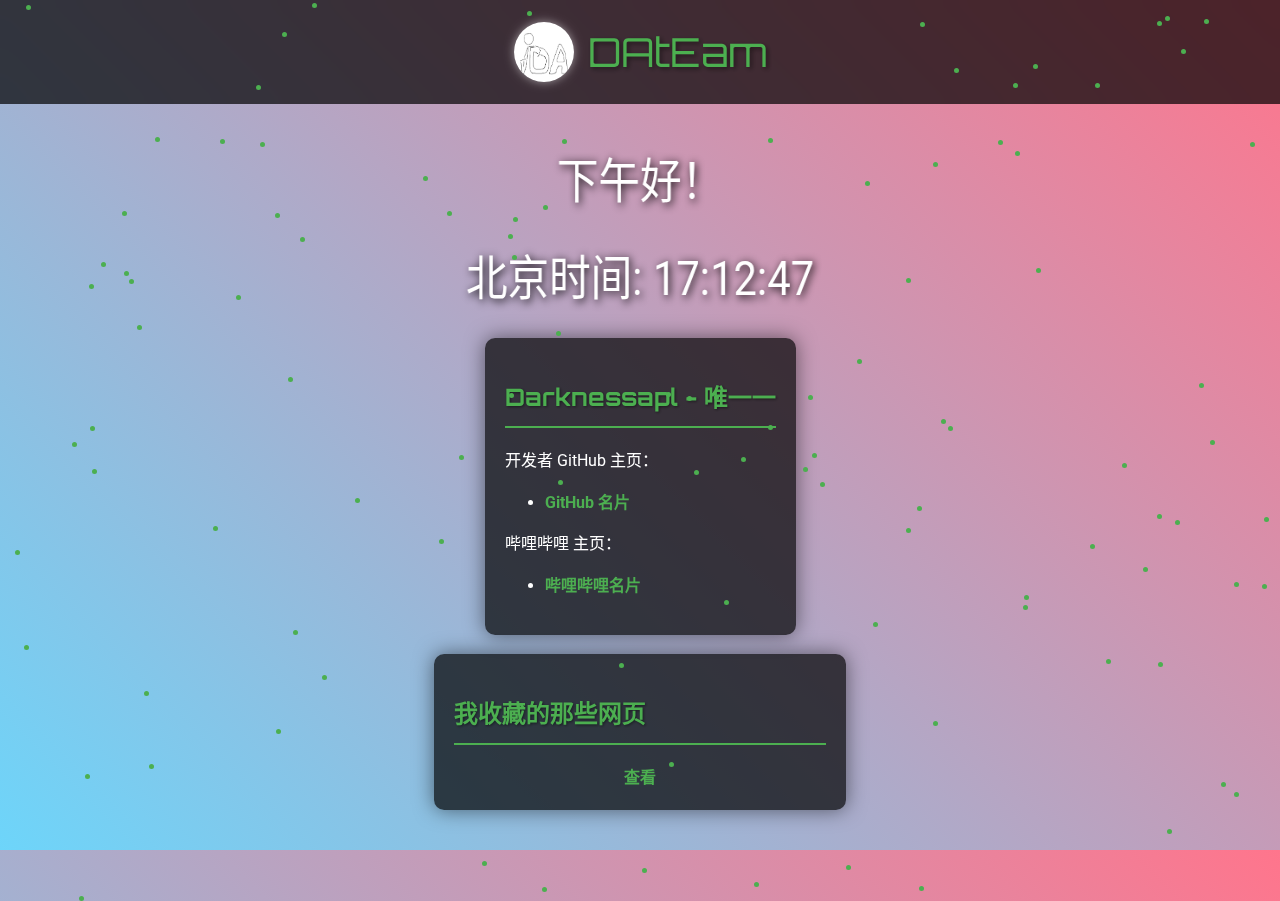
<file: index.html>
<!DOCTYPE html>
<html lang="zh-CN">
<head>
<meta charset="UTF-8">
<meta name="viewport" content="width=device-width, initial-scale=1.0">
<meta http-equiv="X-UA-Compatible" content="IE=edge">
<link rel="icon" href="icon.ico" type="image/x-icon">
<title>DAtEam</title>
<meta name="description" content="DAtEam - 一个技术团队，致力于开发与分享。">
<meta name="author" content="Darknessapl">
<meta name="keywords" content="DAtEam, 技术团队, 开发, 分享">
<style>
    @import url('https://fonts.googleapis.com/css2?family=Roboto:wght@300;400;700&display=swap');
    @import url('https://fonts.googleapis.com/css2?family=Orbitron:wght@400;700&display=swap');

    body {
        font-family: 'Roboto', sans-serif;
        line-height: 1.6;
        background: linear-gradient(45deg, #6DD5FA, #FF758C);
        animation: animateBackground 10s infinite alternate;
        color: #fff;
        margin: 0;
        padding: 0;
        overflow-x: hidden;
        perspective: 1000px;
        will-change: background;
    }
    header {
        background-color: rgba(0, 0, 0, 0.7);
        color: #4CAF50;
        padding: 20px 0;
        text-align: center;
        backdrop-filter: blur(10px);
        position: relative;
    }
    .team-icon {
        width: 60px;
        height: 60px;
        vertical-align: middle;
        border-radius: 50%;
        box-shadow: 0 0 10px rgba(255, 255, 255, 0.5);
        animation: rotateIcon 10s linear infinite;
        will-change: transform;
    }
    @keyframes rotateIcon {
        from { transform: rotate(0deg); }
        to { transform: rotate(360deg); }
    }
    .team-name {
        font-family: 'Orbitron', sans-serif;
        font-size: 2.5em;
        vertical-align: middle;
        margin-left: 10px;
        text-shadow: 2px 2px 5px rgba(0, 0, 0, 0.5);
        animation: glow 2s ease-in-out infinite alternate;
        will-change: text-shadow;
    }
    @keyframes glow {
        from { text-shadow: 2px 2px 5px rgba(0, 0, 0, 0.5); }
        to { text-shadow: 0 0 20px rgba(76, 175, 80, 0.8); }
    }
    main {
        padding: 20px;
        margin-top: 20px;
        display: flex;
        flex-direction: column;
        align-items: center;
    }
    section {
        background-color: rgba(0, 0, 0, 0.7);
        margin-bottom: 20px;
        padding: 20px;
        border-radius: 10px;
        box-shadow: 0 0 20px rgba(0, 0, 0, 0.5);
        transition: transform 0.3s ease, box-shadow 0.3s ease;
        will-change: transform, box-shadow;
    }
    section:hover {
        transform: scale(1.05);
        box-shadow: 0 0 30px rgba(76, 175, 80, 0.5);
    }
    h2 {
        border-bottom: 2px solid #4CAF50;
        padding-bottom: 10px;
        margin-bottom: 20px;
        color: #4CAF50;
        text-shadow: 1px 1px 3px rgba(0, 0, 0, 0.5);
        font-family: 'Orbitron', sans-serif;
    }
    a {
        color: #4CAF50;
        text-decoration: none;
        font-weight: bold;
        transition: color 0.3s ease, text-shadow 0.3s ease;
        will-change: color, text-shadow;
    }
    a:hover {
        color: #fff;
        text-shadow: 0 0 10px rgba(76, 175, 80, 0.8);
        text-decoration: underline;
    }
    footer {
        background-color: rgba(0, 0, 0, 0.7);
        color: #fff;
        text-align: center;
        padding: 10px 0;
        position: fixed;
        width: 100%;
        bottom: 0;
        backdrop-filter: blur(10px);
    }
    .particle {
        position: absolute;
        top: 50%;
        left: 50%;
        width: 5px;
        height: 5px;
        background-color: #4CAF50;
        border-radius: 50%;
        pointer-events: none;
        animation: float 5s ease-in-out infinite;
        will-change: transform, opacity;
    }
    @keyframes float {
        0% { transform: translate(-50%, -50%) scale(1); opacity: 1; }
        100% { transform: translate(-50%, -50%) scale(3); opacity: 0; }
    }
    @keyframes animateBackground {
      0% { background: linear-gradient(45deg, #6DD5FA, #FF758C); }
      50% { background: linear-gradient(45deg, #FF758C, #6DD5FA); }
      100% { background: linear-gradient(45deg, #6DD5FA, #FF758C); }
    }
    #content {
      text-align: center;
      transform: rotateY(30deg);
      transform-style: preserve-3d;
      will-change: transform;
    }
    #greetingLabel, #timeLabel {
      font-size: 3em;
      margin-bottom: 20px;
      opacity: 0;
      transition: opacity 2s;
      text-shadow: 2px 2px 10px #000;
      will-change: opacity;
    }

    @media (max-width: 768px) {
        .team-name {
            font-size: 2em;
        }
        #greetingLabel, #timeLabel {
            font-size: 2em;
        }
    }

    .favorite-websites {
        background-color: rgba(0, 0, 0, 0.7);
        padding: 20px;
        margin-bottom: 20px;
        border-radius: 10px;
        box-shadow: 0 0 20px rgba(0, 0, 0, 0.5);
        overflow: hidden;
        width: 30%;
        max-width: 100%;
        transition: width 0.5s ease;
        will-change: width;
    }
    .favorite-websites h2 {
        font-family: 'Orbitron', sans-serif;
        color: #4CAF50;
        text-shadow: 1px 1px 3px rgba(0, 0, 0, 0.5);
        margin-bottom: 20px;
    }
    .favorite-websites.open {
        width: 100%;
    }
    .favorite-websites .website-item {
        margin-bottom: 20px;
        text-align: center;
    }
    .favorite-websites .website-item a {
        display: block;
        font-weight: bold;
        margin-bottom: 10px;
    }
    .favorite-websites .website-preview {
        width: 100%;
        height: 200px;
        border: none;
    }
    #toggleButton {
        text-align: center;
        cursor: pointer;
        color: #4CAF50;
        font-weight: bold;
        transition: color 0.3s ease, text-shadow 0.3s ease;
        will-change: color, text-shadow;
    }
    #toggleButton:hover {
        color: #fff;
        text-shadow: 0 0 10px rgba(76, 175, 80, 0.8);
    }
    #websiteList {
        display: none;
        transition: opacity 0.5s ease;
        will-change: opacity;
    }
    #favoriteSection.open #websiteList {
        display: block;
        opacity: 1;
    }
</style>
</head>
<body oncontextmenu="return false;">
<header>
    <img src="icon.ico" alt="DAtEam 图标" class="team-icon">
    <span class="team-name">DAtEam</span>
</header>

<main>
  <div id="content">
    <div id="greetingLabel"></div>
    <div id="timeLabel"></div>
  </div>

  <section class="team-members">
    <h2>Darknessapl - 唯一一</h2>
    <p>开发者 GitHub 主页：</p>
    <ul>
        <li><a href="https://github.com/Darkness-apl" target="_blank" rel="noopener noreferrer">GitHub 名片</a></li>
    </ul>
    <p>哔哩哔哩 主页：</p>
    <ul>
        <li><a href="https://b23.tv/ILHlhJ9" target="_blank" rel="noopener noreferrer">哔哩哔哩名片</a></li>
    </ul>
  </section>

  <section id="favoriteSection" class="favorite-websites">
    <h2>我收藏的那些网页</h2>
    <div id="toggleButton">查看</div>
    <div id="websiteList">
      <div class="website-item">
        <a href="https://byrutgame.org" target="_blank" rel="noopener noreferrer">还是白嫖大佬?</a>
        <iframe class="website-preview" src="Refuse to connect.html"></iframe>
      </div>
      <div class="website-item">
        <a href="https://itch.io" target="_blank" rel="noopener noreferrer">想玩独立游戏必收藏!</a>
        <iframe class="website-preview" src="Refuse to connect.html"></iframe>
      </div>
        <div class="website-item">
        <a href="https://onlineconvertfree.com/zh" target="_blank" rel="noopener noreferrer">包实用的老弟😜
超多格式的转换
甚至有改变图片大小的功能</a>
        <iframe class="website-preview" src="Refuse to connect.html"></iframe>
      </div>
    </div>
  </section>

</main>

<div class="particle" style="top: 10%; left: 20%; animation-delay: 0s;"></div>
<div class="particle" style="top: 30%; left: 40%; animation-delay: 1s;"></div>
<div class="particle" style="top: 50%; left: 60%; animation-delay: 2s;"></div>
<div class="particle" style="top: 70%; left: 80%; animation-delay: 3s;"></div>
<div class="particle" style="top: 90%; left: 100%; animation-delay: 4s;"></div>

<script>
  function updateTime() {
    var timeLabel = document.getElementById("timeLabel");
    var greetingLabel = document.getElementById("greetingLabel");
    var now = new Date();
    var hours = now.getHours();
    var minutes = now.getMinutes();
    var seconds = now.getSeconds();

    var timeString = "北京时间: " + formatTime(hours) + ":" + formatTime(minutes) + ":" + formatTime(seconds);

    timeLabel.textContent = timeString;

    if (hours >= 0 && hours < 5) {
      greetingLabel.textContent = "凌晨好？";
    } else if (hours < 12) {
      greetingLabel.textContent = "上午好！";
    } else if (hours < 14) {
      greetingLabel.textContent = "中午好！";
    } else if (hours < 18) {
      greetingLabel.textContent = "下午好！";
    } else {
      greetingLabel.textContent = "晚上好！";
    }
  }

  function formatTime(time) {
    return time < 10 ? "0" + time : time;
  }

  window.onload = function() {
    updateTime();
    setInterval(updateTime, 1000);
    document.getElementById("greetingLabel").style.opacity = 1;
    document.getElementById("timeLabel").style.opacity = 1;

    for (let i = 0; i < 100; i++) {
      let particle = document.createElement('div');
      particle.className = 'particle';
      particle.style.left = Math.random() * 100 + 'vw';
      particle.style.top = Math.random() * 100 + 'vh';
      particle.style.animationDelay = Math.random() * 5 + 's';
      document.body.appendChild(particle);
    }
  };

document.getElementById('toggleButton').addEventListener('click', function() {
    var websitesSection = document.getElementById('favoriteSection');
    var websiteList = document.getElementById('websiteList');
    if (websitesSection.classList.contains('open')) {
      websitesSection.classList.remove('open');
      websiteList.style.display = 'none';
    } else {
      websitesSection.classList.add('open');
      websiteList.style.display = 'block';
    }
  });
</script>
</body>
</html>
</file>
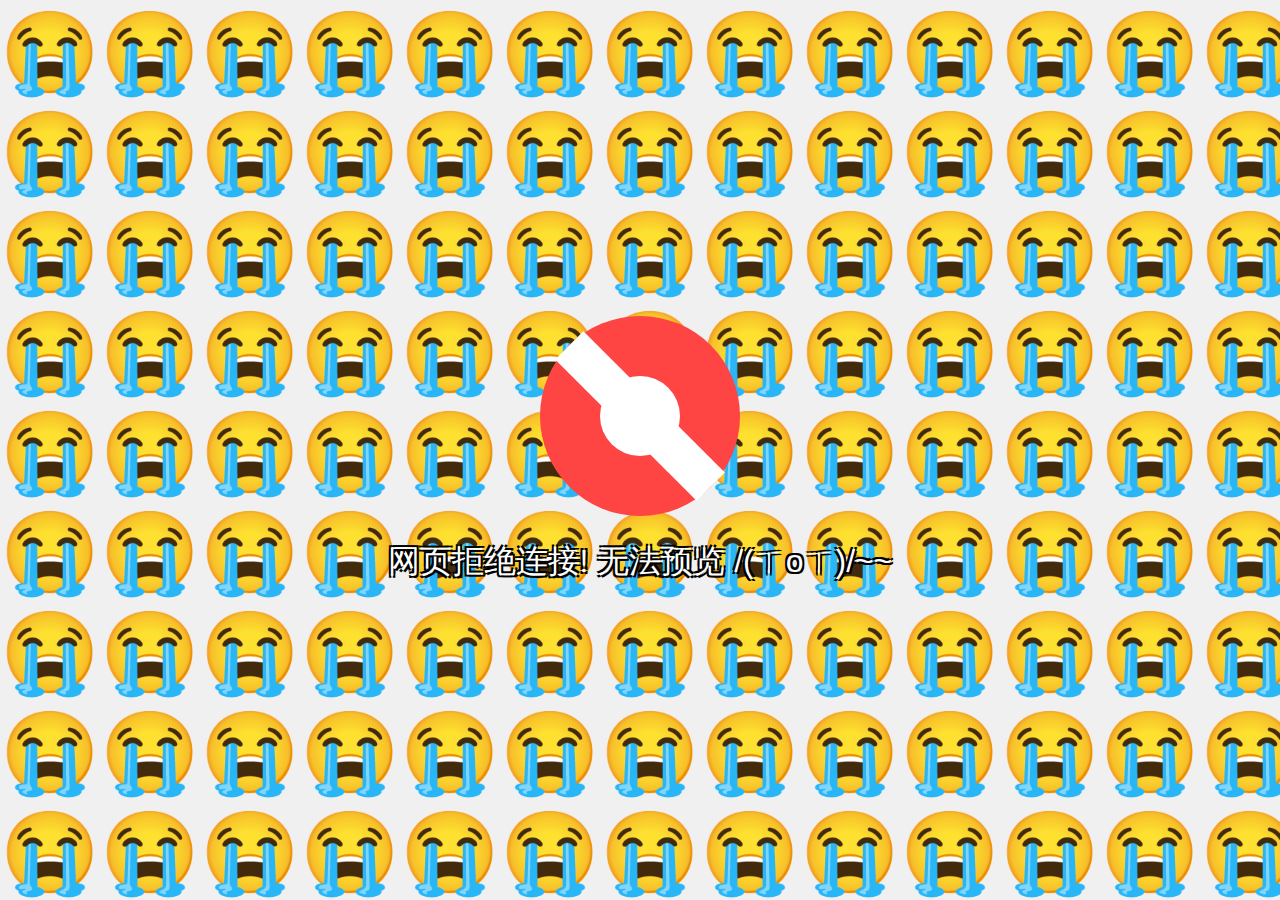
<file: Refuse to connect.html>
<!DOCTYPE html>
<html lang="en">
<head>
 <meta charset="UTF-8">
 <meta name="viewport" content="width=device-width, initial-scale=1.0">
 <title>拒绝连接</title>
 <style>
     body {
         display: flex;
         justify-content: center;
         align-items: center;
         height: 100vh;
         margin: 0;
         font-family: Arial, sans-serif;
         background-color: #f0f0f0;
         background-image: url('data:image/svg+xml;utf8,<svg xmlns="http://www.w3.org/2000/svg" width="100" height="100"><text x="0" y="80" font-size="80" fill="%23ccc">😭</text></svg>');
         background-repeat: repeat;
         background-size: 100px 100px;
     }
     .container {
         text-align: center;
         position: relative;
         z-index: 1;
     }
     .forbidden-icon {
         width: 200px;
         height: 200px;
         background-color: #ff4444;
         border-radius: 50%;
         display: inline-block;
         position: relative;
     }
     .forbidden-icon::before {
         content: '';
         position: absolute;
         top: 50%;
         left: 50%;
         width: 80px;
         height: 80px;
         background-color: #fff;
         border-radius: 50%;
         transform: translate(-50%, -50%);
     }
     .forbidden-icon::after {
         content: '';
         position: absolute;
         top: 50%;
         left: 50%;
         width: 200px;
         height: 40px;
         background-color: #fff;
         transform: translate(-50%, -50%) rotate(45deg);
     }
     .message {
         font-size: 2em;
         color: #fff;
         margin-top: 20px;
	 text-shadow:
             -2px -2px 0 #000,
              2px -2px 0 #000,
             -2px  2px 0 #000,
              2px  2px 0 #000;
     }
 </style>
</head>
<body>
 <div class="container">
     <div class="forbidden-icon"></div>
     <div class="message">网页拒绝连接! 无法预览 /(ㄒoㄒ)/~~</div>
 </div>
</body>
</html>
</file>
